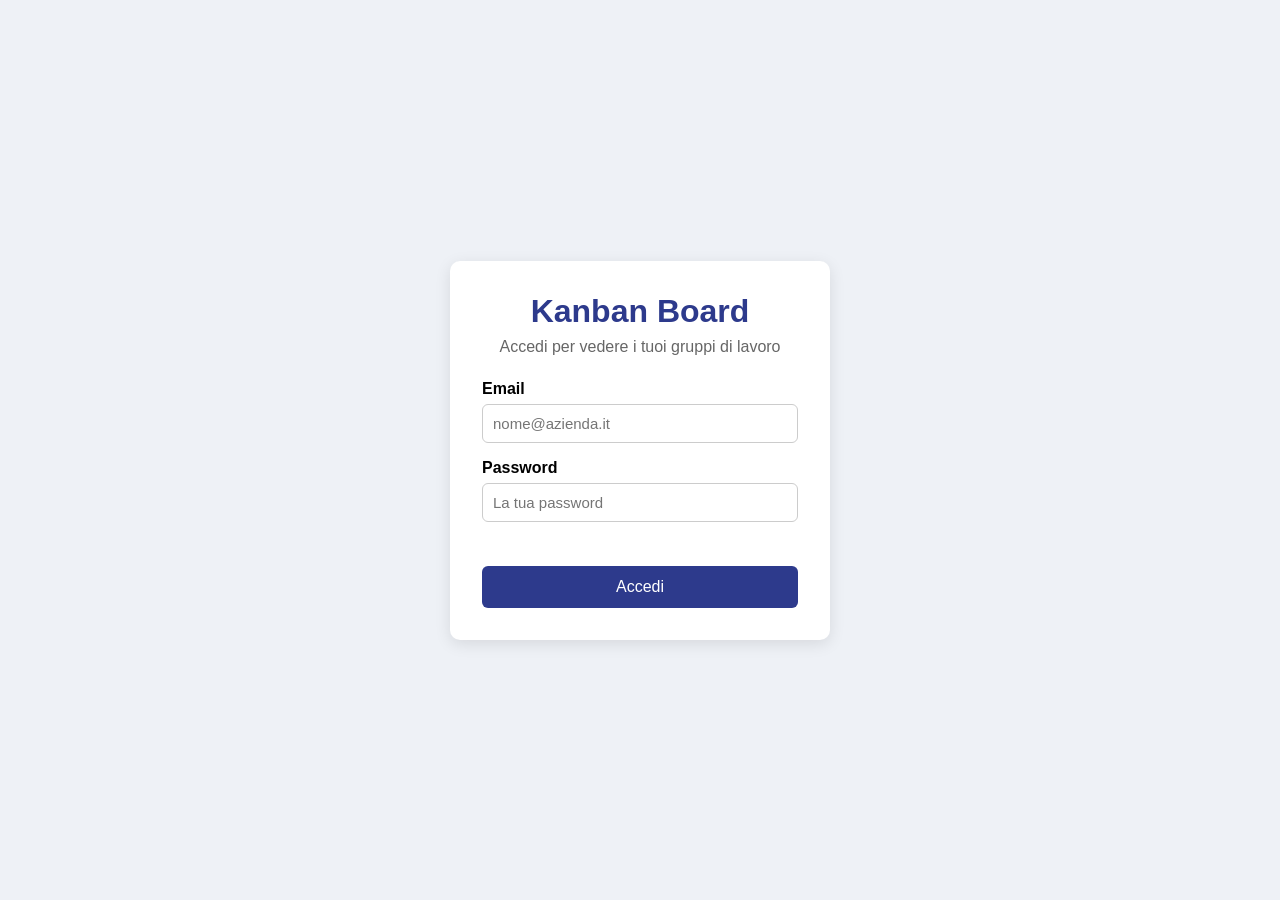
<file: index.html>
<!DOCTYPE html>
<html lang="it">
<head>
  <meta charset="UTF-8">
  <meta name="viewport" content="width=device-width, initial-scale=1.0">
  <title>Kanban Board</title>
  <link rel="stylesheet" href="css/sidebar.css">
  <link rel="stylesheet" href="css/board.css">
</head>
<body>
  <aside class="sidebar">
    <div class="sidebar-intestazione">
      <p class="etichetta">Azienda</p>
      <h1 id="nome-azienda"></h1>
      <p id="nome-utente" class="nome-utente"></p>
    </div>

    <nav>
      <p class="etichetta">Gruppi di lavoro</p>
      <ul id="lista-gruppi"></ul>
    </nav>

    <div class="sidebar-piede">
      <button id="pulsante-ripristina" class="pulsante-secondario">Ripristina dati</button>
      <button id="pulsante-esci" class="pulsante-esci">Esci</button>
    </div>
  </aside>

  <main class="contenuto">
    <h2 id="titolo-gruppo"></h2>
    <p id="messaggio-board" class="messaggio-board"></p>

    <!-- La board del gruppo selezionato viene riempita da app.js -->
    <div id="board" hidden>
      <div class="barra-board">
        <input type="search" id="ricerca" placeholder="Cerca attività…" aria-label="Cerca attività">
        <button class="btn primario" id="pulsante-nuova" type="button">+ Nuova attività</button>
      </div>

      <div class="colonne">
        <section class="colonna" data-stato="Da fare">
          <h3>Da fare <span class="conteggio"></span></h3>
          <div class="lista-attivita"></div>
        </section>

        <section class="colonna" data-stato="In corso">
          <h3>In corso <span class="conteggio"></span></h3>
          <div class="lista-attivita"></div>
        </section>

        <section class="colonna" data-stato="Completata">
          <h3>Completate <span class="conteggio"></span></h3>
          <div class="lista-attivita"></div>
        </section>
      </div>

      <p class="suggerimento">Trascina le card tra le colonne · Doppio clic per modificarle</p>
    </div>
  </main>

  <dialog id="finestra-attivita">
    <form id="form-attivita">
      <h2 id="titolo-finestra">Nuova attività</h2>

      <label class="campo">Titolo
        <input type="text" id="campo-titolo" placeholder="Es. Preparare la presentazione" maxlength="80" required>
      </label>
      <label class="campo">Descrizione
        <textarea id="campo-descrizione" rows="3" maxlength="200" placeholder="Opzionale"></textarea>
      </label>

      <div class="riga">
        <label class="campo">Priorità
          <select id="campo-priorita">
            <option value="Bassa">Bassa</option>
            <option value="Media" selected>Media</option>
            <option value="Alta">Alta</option>
          </select>
        </label>
        <label class="campo">Scadenza
          <input type="date" id="campo-scadenza">
        </label>
      </div>

      <div class="riga">
        <label class="campo">Stato
          <select id="campo-stato">
            <option value="Da fare">Da fare</option>
            <option value="In corso">In corso</option>
            <option value="Completata">Completata</option>
          </select>
        </label>
        <label class="campo">Assegnata a
          <!-- Le opzioni sono i membri del gruppo, aggiunte da app.js -->
          <select id="campo-assegnatario"></select>
        </label>
      </div>

      <div class="azioni-finestra">
        <button class="btn" type="button" id="pulsante-annulla">Annulla</button>
        <button class="btn primario" type="submit" id="pulsante-salva">Aggiungi</button>
      </div>
    </form>
  </dialog>

  <template id="modello-card">
    <article class="card" draggable="true">
      <div class="card-alto">
        <span class="etichetta-priorita"></span>
        <div class="card-azioni">
          <button class="pulsante-icona" type="button" data-azione="modifica" title="Modifica">✎</button>
          <button class="pulsante-icona" type="button" data-azione="elimina" title="Elimina">✕</button>
        </div>
      </div>
      <h4 class="card-titolo"></h4>
      <p class="card-descrizione"></p>
      <div class="card-basso">
        <span class="assegnatario"></span>
        <span class="scadenza"></span>
      </div>
    </article>
  </template>

  <script src="js/auth.js"></script>
  <script src="js/archivio.js"></script>
  <script src="js/app.js"></script>
  <script src="js/sidebar.js"></script>
</body>
</html>
</file>
<file: css/sidebar.css>
* {
  box-sizing: border-box;
  margin: 0;
  padding: 0;
}

body {
  font-family: Arial, Helvetica, sans-serif;
  background-color: #eef1f6;
  min-height: 100vh;
  display: flex;
}

/* ---------- Sidebar ---------- */

.sidebar {
  width: 250px;
  flex-shrink: 0;
  background-color: #2d3a8c;
  color: #ffffff;
  display: flex;
  flex-direction: column;
  padding: 24px 16px;
  min-height: 100vh;
}

.etichetta {
  font-size: 12px;
  text-transform: uppercase;
  letter-spacing: 1px;
  color: #b8c0f0;
  margin-bottom: 6px;
}

.sidebar-intestazione {
  padding-bottom: 20px;
  margin-bottom: 20px;
  border-bottom: 1px solid #4a57a8;
}

.sidebar-intestazione h1 {
  font-size: 20px;
  margin-bottom: 6px;
}

.nome-utente {
  font-size: 14px;
  color: #dde1f7;
}

nav {
  flex-grow: 1;
}

#lista-gruppi {
  list-style: none;
}

#lista-gruppi button {
  width: 100%;
  text-align: left;
  padding: 10px 12px;
  margin-bottom: 4px;
  background-color: transparent;
  color: #ffffff;
  border: none;
  border-radius: 6px;
  font-size: 15px;
  cursor: pointer;
}

#lista-gruppi button:hover {
  background-color: #3d4b9e;
}

#lista-gruppi button.attivo {
  background-color: #ffffff;
  color: #2d3a8c;
  font-weight: bold;
}

.sidebar-piede {
  display: flex;
  flex-direction: column;
  gap: 8px;
}

.sidebar-piede button {
  padding: 10px;
  border-radius: 6px;
  font-size: 14px;
  cursor: pointer;
}

.pulsante-secondario {
  background-color: transparent;
  color: #ffffff;
  border: 1px solid #b8c0f0;
}

.pulsante-esci {
  background-color: #ffffff;
  color: #2d3a8c;
  border: none;
  font-weight: bold;
}

/* ---------- Contenuto ---------- */

.contenuto {
  flex-grow: 1;
  padding: 24px;
  min-width: 0;
}

#titolo-gruppo {
  color: #2d3a8c;
  margin-bottom: 16px;
}

.messaggio-board {
  color: #666666;
}

/* Su schermi piccoli la sidebar va sopra la board */
@media (max-width: 700px) {
  body {
    flex-direction: column;
  }

  .sidebar {
    width: 100%;
    min-height: auto;
  }

  .sidebar-piede {
    flex-direction: row;
    margin-top: 12px;
  }

  .sidebar-piede button {
    flex: 1;
  }
}
</file>
<file: css/board.css>
/* Stile della board, della finestra delle attività e delle card.
   Va incluso dopo sidebar.css. */

:root {
  --colonna: #e3e7f0;
  --superficie: #ffffff;
  --testo: #1b1c1f;
  --attenuato: #6a6b70;
  --bordo: #d4d9e6;
  --accento: #2d3a8c;
  --alta: #d6453d;
  --media: #d98a1f;
  --bassa: #2f8f5b;
  --ombra: 0 1px 3px rgba(20, 30, 60, 0.12);
}

[hidden] {
  display: none !important;
}

button, input, select, textarea {
  font: inherit;
  color: inherit;
}

/* ---------- Campi e pulsanti ---------- */

.campo {
  display: flex;
  flex-direction: column;
  gap: 5px;
  font-size: 0.85rem;
  font-weight: 600;
  color: var(--attenuato);
}

.campo input, .campo select, .campo textarea, #ricerca {
  width: 100%;
  padding: 10px 12px;
  font-weight: 400;
  color: var(--testo);
  background-color: var(--superficie);
  border: 1px solid var(--bordo);
  border-radius: 6px;
}

input:focus, select:focus, textarea:focus {
  outline: 2px solid var(--accento);
  outline-offset: 1px;
}

textarea {
  resize: vertical;
}

.btn {
  padding: 9px 16px;
  font-weight: 500;
  background-color: var(--superficie);
  border: 1px solid var(--bordo);
  border-radius: 6px;
  cursor: pointer;
}

.btn:hover {
  background-color: var(--colonna);
}

.btn.primario {
  color: #ffffff;
  background-color: var(--accento);
  border-color: var(--accento);
  font-weight: 600;
}

.btn.primario:hover {
  background-color: #1f2a6b;
}

/* ---------- Board ---------- */

.barra-board {
  display: flex;
  gap: 12px;
  margin-bottom: 16px;
}

#ricerca {
  max-width: 280px;
}

.colonne {
  display: grid;
  grid-template-columns: repeat(3, 1fr);
  gap: 16px;
  align-items: start;
}

.colonna {
  padding: 14px;
  background-color: var(--colonna);
  border: 2px solid transparent;
  border-radius: 8px;
}

.colonna.sopra {
  border-color: var(--accento);
}

.colonna h3 {
  display: flex;
  align-items: center;
  gap: 8px;
  margin-bottom: 12px;
  font-size: 1rem;
}

.colonna h3::before {
  content: "";
  width: 10px;
  height: 10px;
  background-color: #5b6fd6;
}

.colonna[data-stato="In corso"] h3::before {
  background-color: var(--media);
}

.colonna[data-stato="Completata"] h3::before {
  background-color: var(--bassa);
}

.conteggio {
  margin-left: auto;
  padding: 1px 9px;
  font-size: 0.8rem;
  font-weight: 500;
  color: var(--attenuato);
  background-color: var(--superficie);
  border-radius: 4px;
}

.lista-attivita {
  display: flex;
  flex-direction: column;
  gap: 10px;
  min-height: 80px;
}

.vuoto {
  padding: 20px;
  text-align: center;
  font-size: 0.88rem;
  color: var(--attenuato);
  border: 2px dashed var(--bordo);
  border-radius: 6px;
}

.suggerimento {
  margin-top: 24px;
  text-align: center;
  font-size: 0.82rem;
  color: var(--attenuato);
}

/* ---------- Card ---------- */

.card {
  position: relative;
  display: flex;
  flex-direction: column;
  gap: 6px;
  padding: 12px 12px 12px 16px;
  background-color: var(--superficie);
  border-radius: 6px;
  box-shadow: var(--ombra);
  cursor: grab;
}

/* Striscia colorata a sinistra in base alla priorità */
.card::before {
  content: "";
  position: absolute;
  left: 0;
  top: 10px;
  bottom: 10px;
  width: 4px;
  background-color: var(--media);
}

.card[data-priorita="Alta"]::before {
  background-color: var(--alta);
}

.card[data-priorita="Bassa"]::before {
  background-color: var(--bassa);
}

.card:hover {
  box-shadow: 0 4px 12px rgba(20, 30, 60, 0.18);
}

.card.trascinata {
  opacity: 0.4;
}

.card.inserisci-prima {
  box-shadow: 0 -3px 0 0 var(--accento), var(--ombra);
}

.card[data-stato="Completata"] .card-titolo {
  color: var(--attenuato);
  text-decoration: line-through;
}

.card-alto, .card-basso {
  display: flex;
  align-items: center;
  justify-content: space-between;
  gap: 8px;
}

.card-titolo {
  font-size: 1rem;
  overflow-wrap: anywhere;
}

.card-descrizione {
  font-size: 0.88rem;
  color: var(--attenuato);
  overflow-wrap: anywhere;
}

.etichetta-priorita {
  padding: 2px 9px;
  font-size: 0.7rem;
  font-weight: 600;
  text-transform: uppercase;
  color: #ffffff;
  background-color: var(--media);
  border-radius: 4px;
}

.card[data-priorita="Alta"] .etichetta-priorita {
  background-color: var(--alta);
}

.card[data-priorita="Bassa"] .etichetta-priorita {
  background-color: var(--bassa);
}

.assegnatario {
  font-size: 0.8rem;
  color: var(--accento);
  font-weight: 600;
}

.scadenza {
  padding: 2px 8px;
  font-size: 0.78rem;
  color: var(--attenuato);
  background-color: var(--colonna);
  border-radius: 4px;
  white-space: nowrap;
}

.scadenza.scaduta {
  color: #a12b24;
  background-color: #fbe4e2;
  font-weight: 600;
}

/* I pulsanti della card compaiono passando sopra con il mouse */
.card-azioni {
  display: flex;
  opacity: 0;
  transition: opacity 0.15s;
}

.card:hover .card-azioni {
  opacity: 1;
}

.pulsante-icona {
  width: 26px;
  height: 26px;
  color: var(--attenuato);
  background: none;
  border: none;
  border-radius: 4px;
  cursor: pointer;
}

.pulsante-icona:hover {
  color: var(--testo);
  background-color: var(--colonna);
}

/* ---------- Finestra delle attività ---------- */

dialog {
  width: min(440px, 92vw);
  margin: auto;
  padding: 26px;
  color: var(--testo);
  background-color: var(--superficie);
  border: none;
  border-radius: 8px;
  box-shadow: 0 20px 60px rgba(0, 0, 0, 0.35);
}

dialog::backdrop {
  background-color: rgba(20, 20, 30, 0.5);
}

dialog form {
  display: flex;
  flex-direction: column;
  gap: 14px;
}

dialog h2 {
  font-size: 1.25rem;
}

.riga {
  display: grid;
  grid-template-columns: 1fr 1fr;
  gap: 12px;
}

.azioni-finestra {
  display: flex;
  justify-content: flex-end;
  gap: 8px;
  margin-top: 4px;
}

/* Su schermi piccoli le colonne vanno una sotto l'altra */
@media (max-width: 900px) {
  .colonne {
    grid-template-columns: 1fr;
  }

  .card-azioni {
    opacity: 1;
  }
}

@media (max-width: 500px) {
  .barra-board {
    flex-direction: column;
  }

  #ricerca {
    max-width: none;
  }

  .riga {
    grid-template-columns: 1fr;
  }
}
</file>
<file: css/login.css>
* {
  box-sizing: border-box;
  margin: 0;
  padding: 0;
}

body {
  font-family: Arial, Helvetica, sans-serif;
  background-color: #eef1f6;
  min-height: 100vh;
  display: flex;
  align-items: center;
  justify-content: center;
  padding: 16px;
}

.contenitore-login {
  background-color: #ffffff;
  width: 100%;
  max-width: 380px;
  padding: 32px;
  border-radius: 10px;
  box-shadow: 0 4px 16px rgba(0, 0, 0, 0.1);
}

h1 {
  color: #2d3a8c;
  text-align: center;
  margin-bottom: 8px;
}

.sottotitolo {
  color: #666666;
  text-align: center;
  margin-bottom: 24px;
}

form {
  display: flex;
  flex-direction: column;
}

label {
  font-weight: bold;
  margin-bottom: 6px;
}

input {
  padding: 10px;
  border: 1px solid #cccccc;
  border-radius: 6px;
  font-size: 15px;
  margin-bottom: 16px;
}

input:focus {
  outline: none;
  border-color: #2d3a8c;
}

.errore {
  color: #c0392b;
  min-height: 20px;
  margin-bottom: 8px;
}

button {
  padding: 12px;
  background-color: #2d3a8c;
  color: #ffffff;
  border: none;
  border-radius: 6px;
  font-size: 16px;
  cursor: pointer;
}

button:hover {
  background-color: #1f2a6b;
}
</file>
